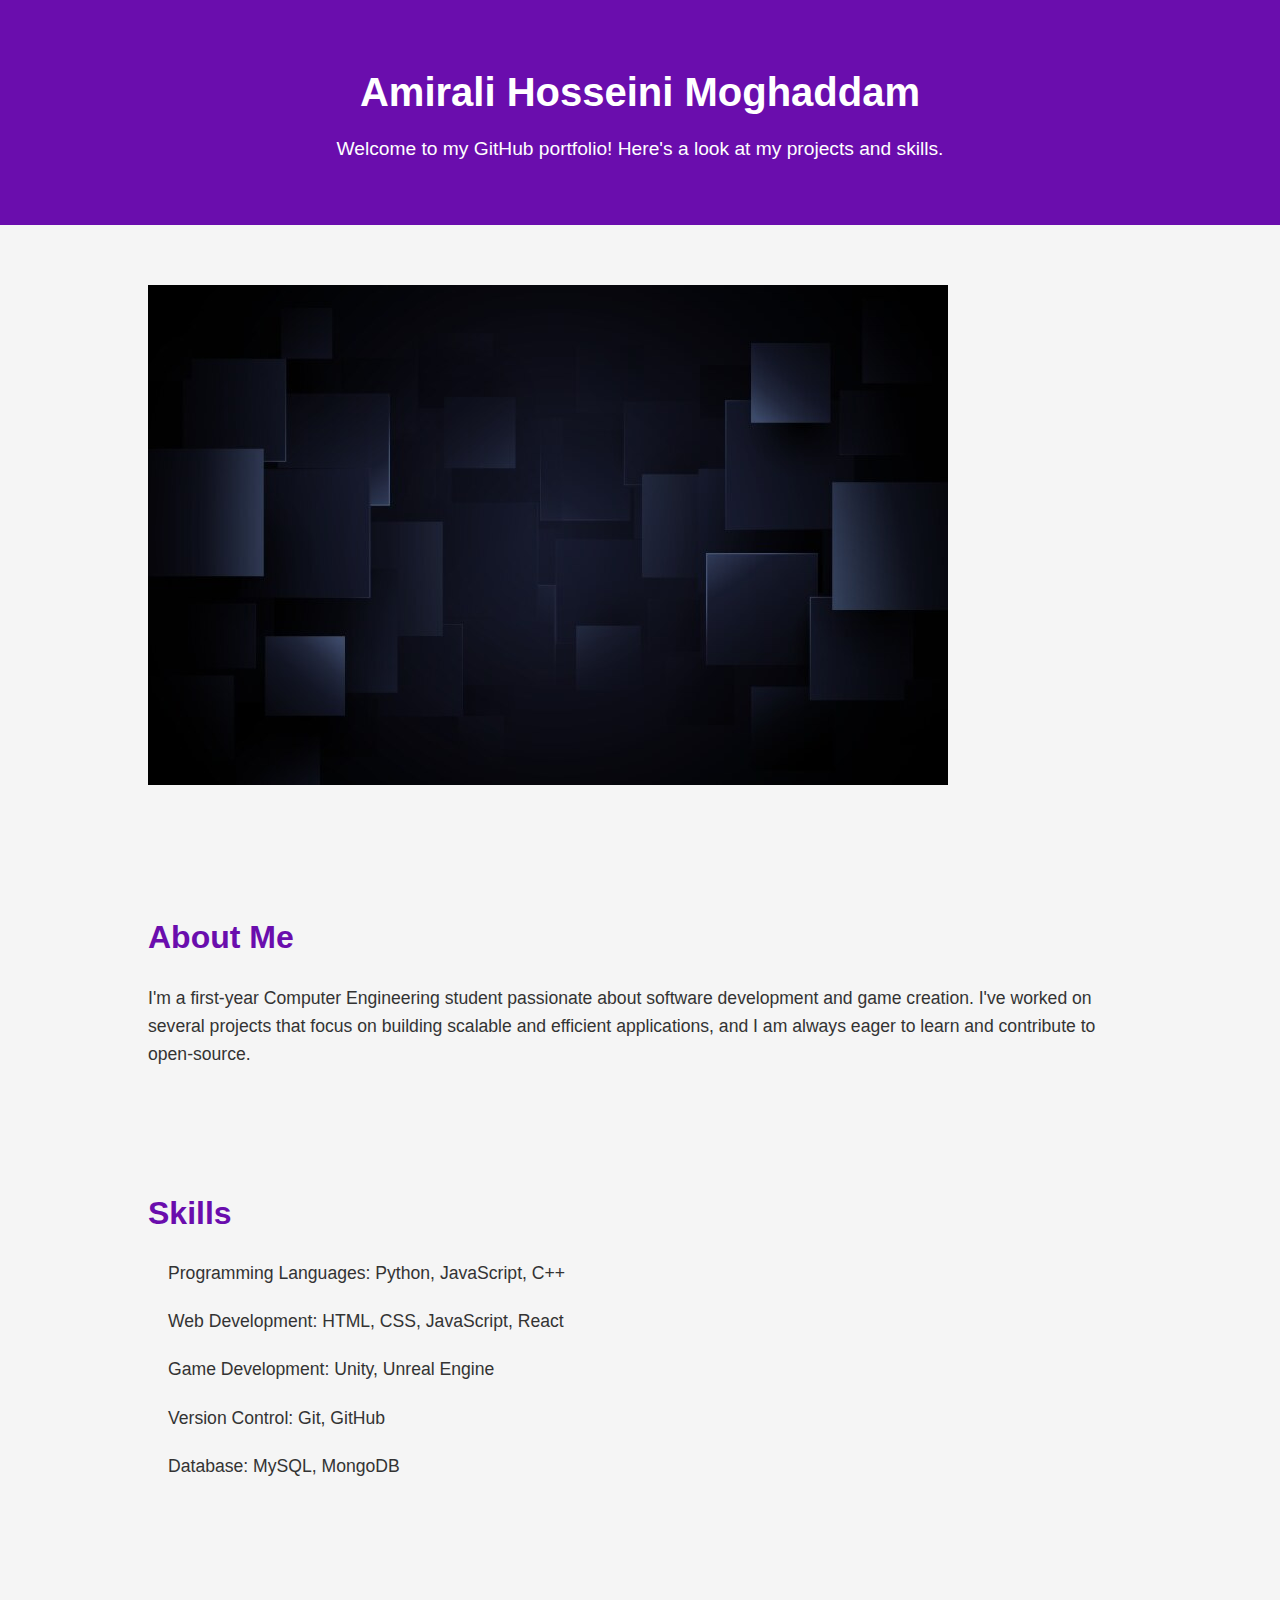
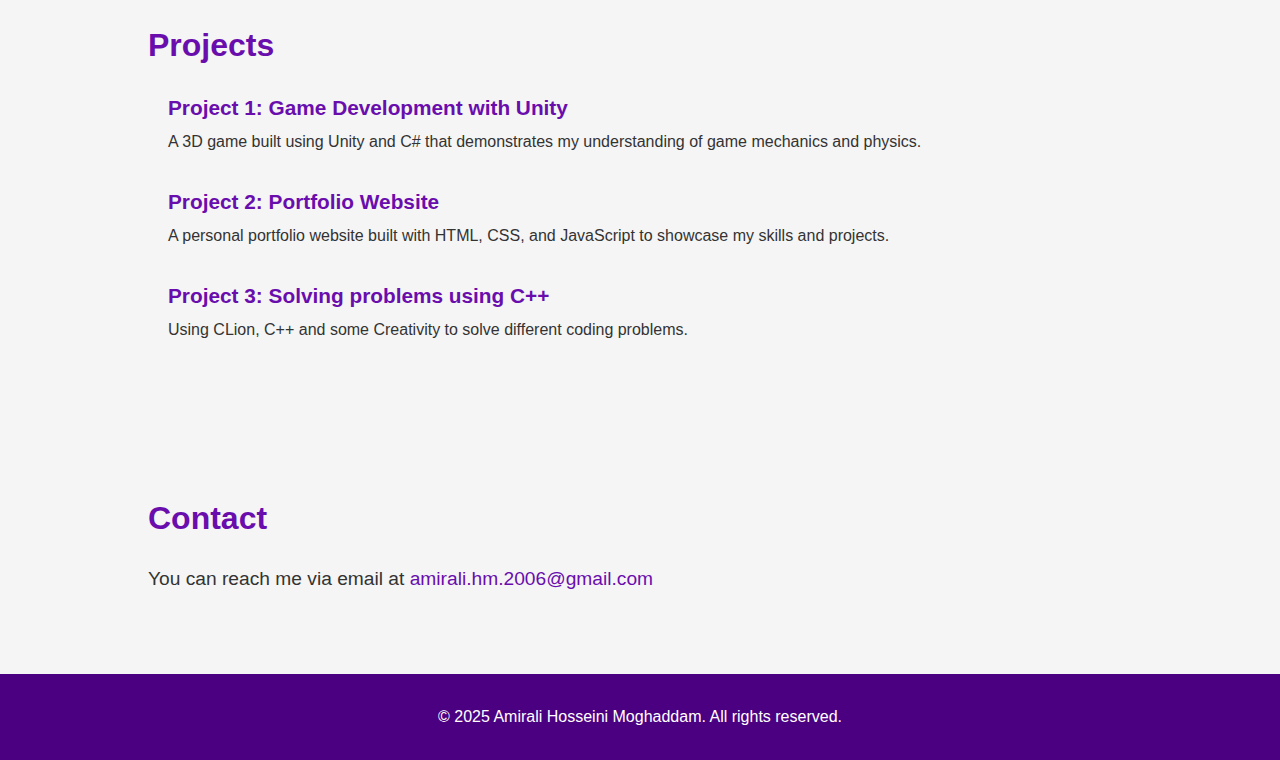
<file: index.html>
<!DOCTYPE html>
<html lang="en">
<head>
    <meta charset="UTF-8">
    <meta name="viewport" content="width=device-width, initial-scale=1.0">
    <meta name="description" content="GitHub Portfolio">
    <title>Amirali Hosseini Moghaddam - Portfolio</title>
    <link rel="stylesheet" href="portfolio.css">
    <link rel="icon" href="favicon.ico">
</head>
<body>
    <header>
        <div class="container">
            <h1>Amirali Hosseini Moghaddam</h1>
            <p>Welcome to my GitHub portfolio! Here's a look at my projects and skills.</p>
        </div>
    </header>

    <section class="hero">
        <div class="container">
            <img src="creative-abstract-geometric-pattern-background-vector-28128387.jpg" alt="Professional Abstract Background">
        </div>
    </section>

    <section class="about">
        <div class="container">
            <h2>About Me</h2>
            <p>
                I'm a first-year Computer Engineering student passionate about software development and game creation. 
                I've worked on several projects that focus on building scalable and efficient applications, and I am 
                always eager to learn and contribute to open-source.
            </p>
        </div>
    </section>

    <section class="skills">
        <div class="container">
            <h2>Skills</h2>
            <ul>
                <li>Programming Languages: Python, JavaScript, C++</li>
                <li>Web Development: HTML, CSS, JavaScript, React</li>
                <li>Game Development: Unity, Unreal Engine</li>
                <li>Version Control: Git, GitHub</li>
                <li>Database: MySQL, MongoDB</li>
            </ul>
        </div>
    </section>

    <section class="projects">
        <div class="container">
            <h2>Projects</h2>
            <ul>
                <li>
                    <h3><a href="https://github.com/yourusername/project1" target="_blank">Project 1: Game Development with Unity</a></h3>
                    <p>A 3D game built using Unity and C# that demonstrates my understanding of game mechanics and physics.</p>
                </li>
                <li>
                    <h3><a href="https://github.com/yourusername/project2" target="_blank">Project 2: Portfolio Website</a></h3>
                    <p>A personal portfolio website built with HTML, CSS, and JavaScript to showcase my skills and projects.</p>
                </li>
                <li>
                    <h3><a href="https://github.com/yourusername/project3" target="_blank">Project 3: Solving problems using C++</a></h3>
                    <p>Using CLion, C++ and some Creativity to solve different coding problems.</p>
                </li>
            </ul>
        </div>
    </section>

    <section class="contact">
        <div class="container">
            <h2>Contact</h2>
            <p>You can reach me via email at <a href="mailto:amirali.hm.2006@gmail.com">amirali.hm.2006@gmail.com</a></p>
        </div>
    </section>

    <footer>
        <div class="container">
            <p>&copy; 2025 Amirali Hosseini Moghaddam. All rights reserved.</p>
        </div>
    </footer>
</body>
</html>
</file>
<file: portfolio.css>
/* Basic reset */
* {
    margin: 0;
    padding: 0;
    box-sizing: border-box;
}

body {
    font-family: Arial, sans-serif;
    background-color: #f5f5f5;
    color: #333;
    line-height: 1.6;
}

.container {
    width: 80%;
    margin: 0 auto;
    padding: 20px;
}

header {
    background-color: #6a0dad; /* Purple header background */
    color: #fff;
    padding: 40px 0;
    text-align: center;
}

header h1 {
    font-size: 2.5rem;
    margin-bottom: 10px;
}

header p {
    font-size: 1.2rem;
}

section {
    padding: 40px 0;
}

h2 {
    font-size: 2rem;
    margin-bottom: 20px;
    color: #6a0dad; /* Purple headings */
}

h3 {
    font-size: 1.5rem;
    margin-bottom: 10px;
    color: #6a0dad; /* Purple subheadings */
}

ul {
    list-style-type: none;
}

ul li {
    margin-bottom: 20px;
}

a {
    text-decoration: none;
    color: #6a0dad; /* Purple links */
}

a:hover {
    text-decoration: underline;
}

footer {
    background-color: #4b0082; /* Dark purple footer background */
    color: #fff;
    text-align: center;
    padding: 10px 0;
    margin-top: 20px;
}

/* About Section */
.about p {
    font-size: 1.1rem;
}

/* Skills Section */
.skills ul {
    padding-left: 20px;
}

.skills li {
    font-size: 1.1rem;
}

/* Projects Section */
.projects ul {
    padding-left: 20px;
}

.projects li {
    margin-bottom: 30px;
}

.projects h3 {
    font-size: 1.3rem;
    margin-bottom: 5px;
}

/* Contact Section */
.contact p {
    font-size: 1.2rem;
    margin-top: 10px;
}
</file>
